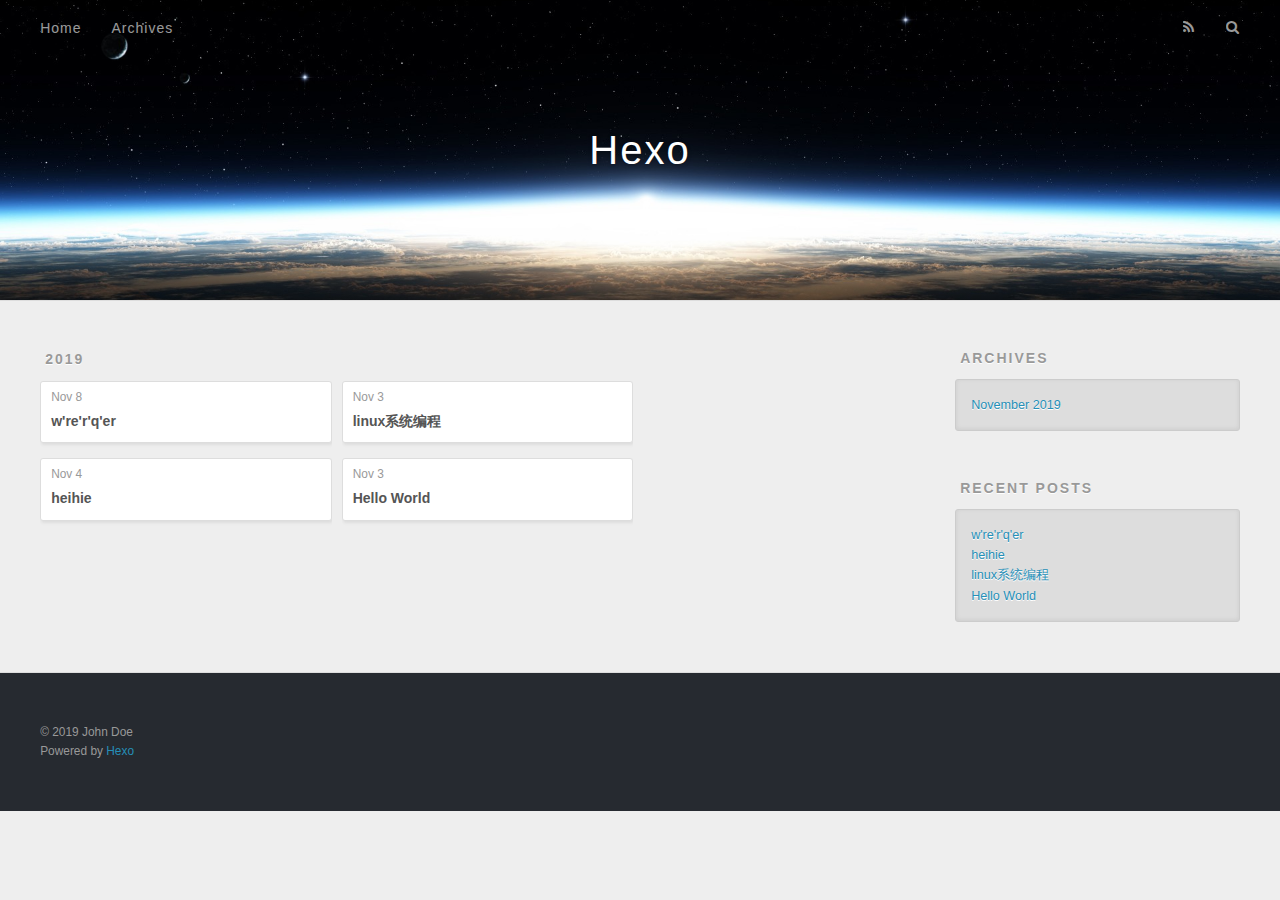
<file: archives/index.html>
<!DOCTYPE html>
<html>
<head>
  <meta charset="utf-8">
  

  
  <title>Archives | Hexo</title>
  <meta name="viewport" content="width=device-width, initial-scale=1, maximum-scale=1">
  <meta property="og:type" content="website">
<meta property="og:title" content="Hexo">
<meta property="og:url" content="http:&#x2F;&#x2F;yoursite.com&#x2F;archives&#x2F;index.html">
<meta property="og:site_name" content="Hexo">
<meta property="og:locale" content="zh-Hans">
<meta name="twitter:card" content="summary">
  
    <link rel="alternate" href="/atom.xml" title="Hexo" type="application/atom+xml">
  
  
    <link rel="icon" href="/favicon.png">
  
  
    <link href="//fonts.googleapis.com/css?family=Source+Code+Pro" rel="stylesheet" type="text/css">
  
  <link rel="stylesheet" href="/css/style.css">
</head>

<body>
  <div id="container">
    <div id="wrap">
      <header id="header">
  <div id="banner"></div>
  <div id="header-outer" class="outer">
    <div id="header-title" class="inner">
      <h1 id="logo-wrap">
        <a href="/" id="logo">Hexo</a>
      </h1>
      
    </div>
    <div id="header-inner" class="inner">
      <nav id="main-nav">
        <a id="main-nav-toggle" class="nav-icon"></a>
        
          <a class="main-nav-link" href="/">Home</a>
        
          <a class="main-nav-link" href="/archives">Archives</a>
        
      </nav>
      <nav id="sub-nav">
        
          <a id="nav-rss-link" class="nav-icon" href="/atom.xml" title="RSS Feed"></a>
        
        <a id="nav-search-btn" class="nav-icon" title="Search"></a>
      </nav>
      <div id="search-form-wrap">
        <form action="//google.com/search" method="get" accept-charset="UTF-8" class="search-form"><input type="search" name="q" class="search-form-input" placeholder="Search"><button type="submit" class="search-form-submit">&#xF002;</button><input type="hidden" name="sitesearch" value="http://yoursite.com"></form>
      </div>
    </div>
  </div>
</header>
      <div class="outer">
        <section id="main">
  
  
    
    
      
      
      <section class="archives-wrap">
        <div class="archive-year-wrap">
          <a href="/archives/2019" class="archive-year">2019</a>
        </div>
        <div class="archives">
    
    <article class="archive-article archive-type-post">
  <div class="archive-article-inner">
    <header class="archive-article-header">
      <a href="/2019/11/08/w're'r'q'er/" class="archive-article-date">
  <time datetime="2019-11-08T01:26:42.956Z" itemprop="datePublished">Nov 8</time>
</a>
      
  
    <h1 itemprop="name">
      <a class="archive-article-title" href="/2019/11/08/w're'r'q'er/">w&#39;re&#39;r&#39;q&#39;er</a>
    </h1>
  

    </header>
  </div>
</article>
  
    
    
    <article class="archive-article archive-type-post">
  <div class="archive-article-inner">
    <header class="archive-article-header">
      <a href="/2019/11/04/heihie/" class="archive-article-date">
  <time datetime="2019-11-04T13:49:19.000Z" itemprop="datePublished">Nov 4</time>
</a>
      
  
    <h1 itemprop="name">
      <a class="archive-article-title" href="/2019/11/04/heihie/">heihie</a>
    </h1>
  

    </header>
  </div>
</article>
  
    
    
    <article class="archive-article archive-type-post">
  <div class="archive-article-inner">
    <header class="archive-article-header">
      <a href="/2019/11/03/linux%E7%B3%BB%E7%BB%9F%E7%BC%96%E7%A8%8B/" class="archive-article-date">
  <time datetime="2019-11-03T13:07:12.298Z" itemprop="datePublished">Nov 3</time>
</a>
      
  
    <h1 itemprop="name">
      <a class="archive-article-title" href="/2019/11/03/linux%E7%B3%BB%E7%BB%9F%E7%BC%96%E7%A8%8B/">linux系统编程</a>
    </h1>
  

    </header>
  </div>
</article>
  
    
    
    <article class="archive-article archive-type-post">
  <div class="archive-article-inner">
    <header class="archive-article-header">
      <a href="/2019/11/03/hello-world/" class="archive-article-date">
  <time datetime="2019-11-03T04:30:02.456Z" itemprop="datePublished">Nov 3</time>
</a>
      
  
    <h1 itemprop="name">
      <a class="archive-article-title" href="/2019/11/03/hello-world/">Hello World</a>
    </h1>
  

    </header>
  </div>
</article>
  
  
    </div></section>
  


</section>
        
          <aside id="sidebar">
  
    

  
    

  
    
  
    
  <div class="widget-wrap">
    <h3 class="widget-title">Archives</h3>
    <div class="widget">
      <ul class="archive-list"><li class="archive-list-item"><a class="archive-list-link" href="/archives/2019/11/">November 2019</a></li></ul>
    </div>
  </div>


  
    
  <div class="widget-wrap">
    <h3 class="widget-title">Recent Posts</h3>
    <div class="widget">
      <ul>
        
          <li>
            <a href="/2019/11/08/w're'r'q'er/">w&#39;re&#39;r&#39;q&#39;er</a>
          </li>
        
          <li>
            <a href="/2019/11/04/heihie/">heihie</a>
          </li>
        
          <li>
            <a href="/2019/11/03/linux%E7%B3%BB%E7%BB%9F%E7%BC%96%E7%A8%8B/">linux系统编程</a>
          </li>
        
          <li>
            <a href="/2019/11/03/hello-world/">Hello World</a>
          </li>
        
      </ul>
    </div>
  </div>

  
</aside>
        
      </div>
      <footer id="footer">
  
  <div class="outer">
    <div id="footer-info" class="inner">
      &copy; 2019 John Doe<br>
      Powered by <a href="http://hexo.io/" target="_blank">Hexo</a>
    </div>
  </div>
</footer>
    </div>
    <nav id="mobile-nav">
  
    <a href="/" class="mobile-nav-link">Home</a>
  
    <a href="/archives" class="mobile-nav-link">Archives</a>
  
</nav>
    

<script src="//ajax.googleapis.com/ajax/libs/jquery/2.0.3/jquery.min.js"></script>


  <link rel="stylesheet" href="/fancybox/jquery.fancybox.css">
  <script src="/fancybox/jquery.fancybox.pack.js"></script>


<script src="/js/script.js"></script>



  </div>
</body>
</html>
</file>
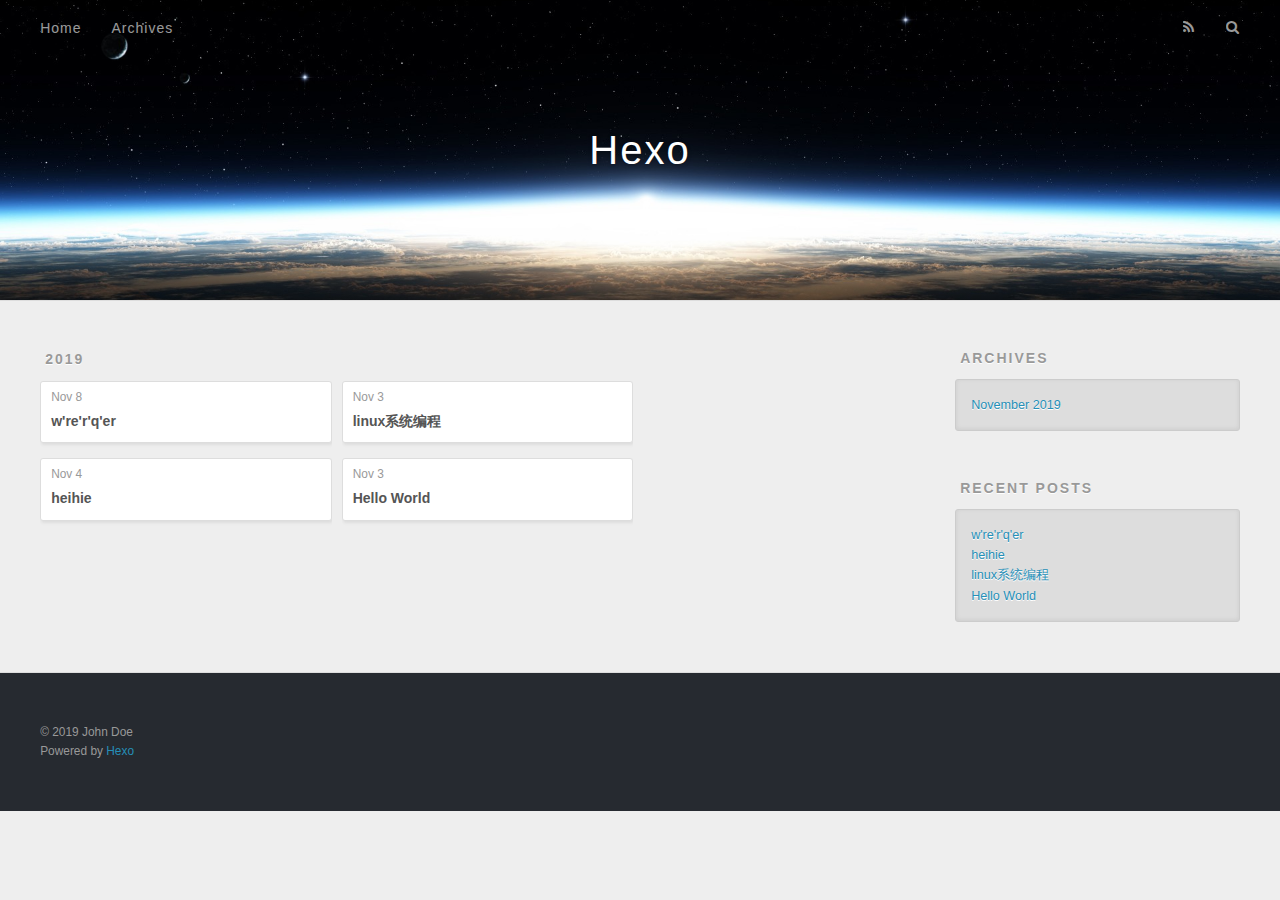
<file: archives/2019/index.html>
<!DOCTYPE html>
<html>
<head>
  <meta charset="utf-8">
  

  
  <title>Archives: 2019 | Hexo</title>
  <meta name="viewport" content="width=device-width, initial-scale=1, maximum-scale=1">
  <meta property="og:type" content="website">
<meta property="og:title" content="Hexo">
<meta property="og:url" content="http:&#x2F;&#x2F;yoursite.com&#x2F;archives&#x2F;2019&#x2F;index.html">
<meta property="og:site_name" content="Hexo">
<meta property="og:locale" content="zh-Hans">
<meta name="twitter:card" content="summary">
  
    <link rel="alternate" href="/atom.xml" title="Hexo" type="application/atom+xml">
  
  
    <link rel="icon" href="/favicon.png">
  
  
    <link href="//fonts.googleapis.com/css?family=Source+Code+Pro" rel="stylesheet" type="text/css">
  
  <link rel="stylesheet" href="/css/style.css">
</head>

<body>
  <div id="container">
    <div id="wrap">
      <header id="header">
  <div id="banner"></div>
  <div id="header-outer" class="outer">
    <div id="header-title" class="inner">
      <h1 id="logo-wrap">
        <a href="/" id="logo">Hexo</a>
      </h1>
      
    </div>
    <div id="header-inner" class="inner">
      <nav id="main-nav">
        <a id="main-nav-toggle" class="nav-icon"></a>
        
          <a class="main-nav-link" href="/">Home</a>
        
          <a class="main-nav-link" href="/archives">Archives</a>
        
      </nav>
      <nav id="sub-nav">
        
          <a id="nav-rss-link" class="nav-icon" href="/atom.xml" title="RSS Feed"></a>
        
        <a id="nav-search-btn" class="nav-icon" title="Search"></a>
      </nav>
      <div id="search-form-wrap">
        <form action="//google.com/search" method="get" accept-charset="UTF-8" class="search-form"><input type="search" name="q" class="search-form-input" placeholder="Search"><button type="submit" class="search-form-submit">&#xF002;</button><input type="hidden" name="sitesearch" value="http://yoursite.com"></form>
      </div>
    </div>
  </div>
</header>
      <div class="outer">
        <section id="main">
  
  
    
    
      
      
      <section class="archives-wrap">
        <div class="archive-year-wrap">
          <a href="/archives/2019" class="archive-year">2019</a>
        </div>
        <div class="archives">
    
    <article class="archive-article archive-type-post">
  <div class="archive-article-inner">
    <header class="archive-article-header">
      <a href="/2019/11/08/w're'r'q'er/" class="archive-article-date">
  <time datetime="2019-11-08T01:26:42.956Z" itemprop="datePublished">Nov 8</time>
</a>
      
  
    <h1 itemprop="name">
      <a class="archive-article-title" href="/2019/11/08/w're'r'q'er/">w&#39;re&#39;r&#39;q&#39;er</a>
    </h1>
  

    </header>
  </div>
</article>
  
    
    
    <article class="archive-article archive-type-post">
  <div class="archive-article-inner">
    <header class="archive-article-header">
      <a href="/2019/11/04/heihie/" class="archive-article-date">
  <time datetime="2019-11-04T13:49:19.000Z" itemprop="datePublished">Nov 4</time>
</a>
      
  
    <h1 itemprop="name">
      <a class="archive-article-title" href="/2019/11/04/heihie/">heihie</a>
    </h1>
  

    </header>
  </div>
</article>
  
    
    
    <article class="archive-article archive-type-post">
  <div class="archive-article-inner">
    <header class="archive-article-header">
      <a href="/2019/11/03/linux%E7%B3%BB%E7%BB%9F%E7%BC%96%E7%A8%8B/" class="archive-article-date">
  <time datetime="2019-11-03T13:07:12.298Z" itemprop="datePublished">Nov 3</time>
</a>
      
  
    <h1 itemprop="name">
      <a class="archive-article-title" href="/2019/11/03/linux%E7%B3%BB%E7%BB%9F%E7%BC%96%E7%A8%8B/">linux系统编程</a>
    </h1>
  

    </header>
  </div>
</article>
  
    
    
    <article class="archive-article archive-type-post">
  <div class="archive-article-inner">
    <header class="archive-article-header">
      <a href="/2019/11/03/hello-world/" class="archive-article-date">
  <time datetime="2019-11-03T04:30:02.456Z" itemprop="datePublished">Nov 3</time>
</a>
      
  
    <h1 itemprop="name">
      <a class="archive-article-title" href="/2019/11/03/hello-world/">Hello World</a>
    </h1>
  

    </header>
  </div>
</article>
  
  
    </div></section>
  


</section>
        
          <aside id="sidebar">
  
    

  
    

  
    
  
    
  <div class="widget-wrap">
    <h3 class="widget-title">Archives</h3>
    <div class="widget">
      <ul class="archive-list"><li class="archive-list-item"><a class="archive-list-link" href="/archives/2019/11/">November 2019</a></li></ul>
    </div>
  </div>


  
    
  <div class="widget-wrap">
    <h3 class="widget-title">Recent Posts</h3>
    <div class="widget">
      <ul>
        
          <li>
            <a href="/2019/11/08/w're'r'q'er/">w&#39;re&#39;r&#39;q&#39;er</a>
          </li>
        
          <li>
            <a href="/2019/11/04/heihie/">heihie</a>
          </li>
        
          <li>
            <a href="/2019/11/03/linux%E7%B3%BB%E7%BB%9F%E7%BC%96%E7%A8%8B/">linux系统编程</a>
          </li>
        
          <li>
            <a href="/2019/11/03/hello-world/">Hello World</a>
          </li>
        
      </ul>
    </div>
  </div>

  
</aside>
        
      </div>
      <footer id="footer">
  
  <div class="outer">
    <div id="footer-info" class="inner">
      &copy; 2019 John Doe<br>
      Powered by <a href="http://hexo.io/" target="_blank">Hexo</a>
    </div>
  </div>
</footer>
    </div>
    <nav id="mobile-nav">
  
    <a href="/" class="mobile-nav-link">Home</a>
  
    <a href="/archives" class="mobile-nav-link">Archives</a>
  
</nav>
    

<script src="//ajax.googleapis.com/ajax/libs/jquery/2.0.3/jquery.min.js"></script>


  <link rel="stylesheet" href="/fancybox/jquery.fancybox.css">
  <script src="/fancybox/jquery.fancybox.pack.js"></script>


<script src="/js/script.js"></script>



  </div>
</body>
</html>
</file>
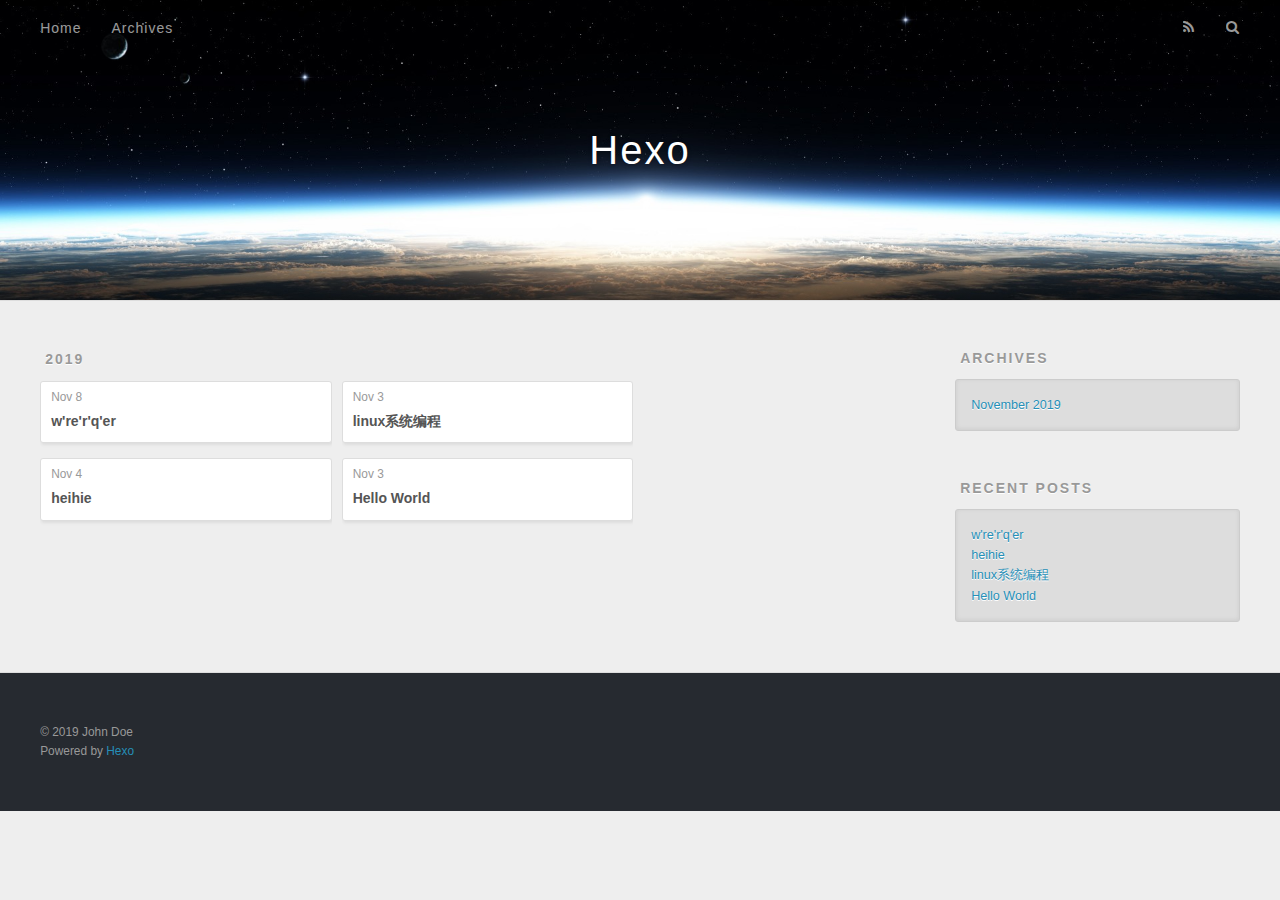
<file: archives/2019/11/index.html>
<!DOCTYPE html>
<html>
<head>
  <meta charset="utf-8">
  

  
  <title>Archives: 2019/11 | Hexo</title>
  <meta name="viewport" content="width=device-width, initial-scale=1, maximum-scale=1">
  <meta property="og:type" content="website">
<meta property="og:title" content="Hexo">
<meta property="og:url" content="http:&#x2F;&#x2F;yoursite.com&#x2F;archives&#x2F;2019&#x2F;11&#x2F;index.html">
<meta property="og:site_name" content="Hexo">
<meta property="og:locale" content="zh-Hans">
<meta name="twitter:card" content="summary">
  
    <link rel="alternate" href="/atom.xml" title="Hexo" type="application/atom+xml">
  
  
    <link rel="icon" href="/favicon.png">
  
  
    <link href="//fonts.googleapis.com/css?family=Source+Code+Pro" rel="stylesheet" type="text/css">
  
  <link rel="stylesheet" href="/css/style.css">
</head>

<body>
  <div id="container">
    <div id="wrap">
      <header id="header">
  <div id="banner"></div>
  <div id="header-outer" class="outer">
    <div id="header-title" class="inner">
      <h1 id="logo-wrap">
        <a href="/" id="logo">Hexo</a>
      </h1>
      
    </div>
    <div id="header-inner" class="inner">
      <nav id="main-nav">
        <a id="main-nav-toggle" class="nav-icon"></a>
        
          <a class="main-nav-link" href="/">Home</a>
        
          <a class="main-nav-link" href="/archives">Archives</a>
        
      </nav>
      <nav id="sub-nav">
        
          <a id="nav-rss-link" class="nav-icon" href="/atom.xml" title="RSS Feed"></a>
        
        <a id="nav-search-btn" class="nav-icon" title="Search"></a>
      </nav>
      <div id="search-form-wrap">
        <form action="//google.com/search" method="get" accept-charset="UTF-8" class="search-form"><input type="search" name="q" class="search-form-input" placeholder="Search"><button type="submit" class="search-form-submit">&#xF002;</button><input type="hidden" name="sitesearch" value="http://yoursite.com"></form>
      </div>
    </div>
  </div>
</header>
      <div class="outer">
        <section id="main">
  
  
    
    
      
      
      <section class="archives-wrap">
        <div class="archive-year-wrap">
          <a href="/archives/2019" class="archive-year">2019</a>
        </div>
        <div class="archives">
    
    <article class="archive-article archive-type-post">
  <div class="archive-article-inner">
    <header class="archive-article-header">
      <a href="/2019/11/08/w're'r'q'er/" class="archive-article-date">
  <time datetime="2019-11-08T01:26:42.956Z" itemprop="datePublished">Nov 8</time>
</a>
      
  
    <h1 itemprop="name">
      <a class="archive-article-title" href="/2019/11/08/w're'r'q'er/">w&#39;re&#39;r&#39;q&#39;er</a>
    </h1>
  

    </header>
  </div>
</article>
  
    
    
    <article class="archive-article archive-type-post">
  <div class="archive-article-inner">
    <header class="archive-article-header">
      <a href="/2019/11/04/heihie/" class="archive-article-date">
  <time datetime="2019-11-04T13:49:19.000Z" itemprop="datePublished">Nov 4</time>
</a>
      
  
    <h1 itemprop="name">
      <a class="archive-article-title" href="/2019/11/04/heihie/">heihie</a>
    </h1>
  

    </header>
  </div>
</article>
  
    
    
    <article class="archive-article archive-type-post">
  <div class="archive-article-inner">
    <header class="archive-article-header">
      <a href="/2019/11/03/linux%E7%B3%BB%E7%BB%9F%E7%BC%96%E7%A8%8B/" class="archive-article-date">
  <time datetime="2019-11-03T13:07:12.298Z" itemprop="datePublished">Nov 3</time>
</a>
      
  
    <h1 itemprop="name">
      <a class="archive-article-title" href="/2019/11/03/linux%E7%B3%BB%E7%BB%9F%E7%BC%96%E7%A8%8B/">linux系统编程</a>
    </h1>
  

    </header>
  </div>
</article>
  
    
    
    <article class="archive-article archive-type-post">
  <div class="archive-article-inner">
    <header class="archive-article-header">
      <a href="/2019/11/03/hello-world/" class="archive-article-date">
  <time datetime="2019-11-03T04:30:02.456Z" itemprop="datePublished">Nov 3</time>
</a>
      
  
    <h1 itemprop="name">
      <a class="archive-article-title" href="/2019/11/03/hello-world/">Hello World</a>
    </h1>
  

    </header>
  </div>
</article>
  
  
    </div></section>
  


</section>
        
          <aside id="sidebar">
  
    

  
    

  
    
  
    
  <div class="widget-wrap">
    <h3 class="widget-title">Archives</h3>
    <div class="widget">
      <ul class="archive-list"><li class="archive-list-item"><a class="archive-list-link" href="/archives/2019/11/">November 2019</a></li></ul>
    </div>
  </div>


  
    
  <div class="widget-wrap">
    <h3 class="widget-title">Recent Posts</h3>
    <div class="widget">
      <ul>
        
          <li>
            <a href="/2019/11/08/w're'r'q'er/">w&#39;re&#39;r&#39;q&#39;er</a>
          </li>
        
          <li>
            <a href="/2019/11/04/heihie/">heihie</a>
          </li>
        
          <li>
            <a href="/2019/11/03/linux%E7%B3%BB%E7%BB%9F%E7%BC%96%E7%A8%8B/">linux系统编程</a>
          </li>
        
          <li>
            <a href="/2019/11/03/hello-world/">Hello World</a>
          </li>
        
      </ul>
    </div>
  </div>

  
</aside>
        
      </div>
      <footer id="footer">
  
  <div class="outer">
    <div id="footer-info" class="inner">
      &copy; 2019 John Doe<br>
      Powered by <a href="http://hexo.io/" target="_blank">Hexo</a>
    </div>
  </div>
</footer>
    </div>
    <nav id="mobile-nav">
  
    <a href="/" class="mobile-nav-link">Home</a>
  
    <a href="/archives" class="mobile-nav-link">Archives</a>
  
</nav>
    

<script src="//ajax.googleapis.com/ajax/libs/jquery/2.0.3/jquery.min.js"></script>


  <link rel="stylesheet" href="/fancybox/jquery.fancybox.css">
  <script src="/fancybox/jquery.fancybox.pack.js"></script>


<script src="/js/script.js"></script>



  </div>
</body>
</html>
</file>
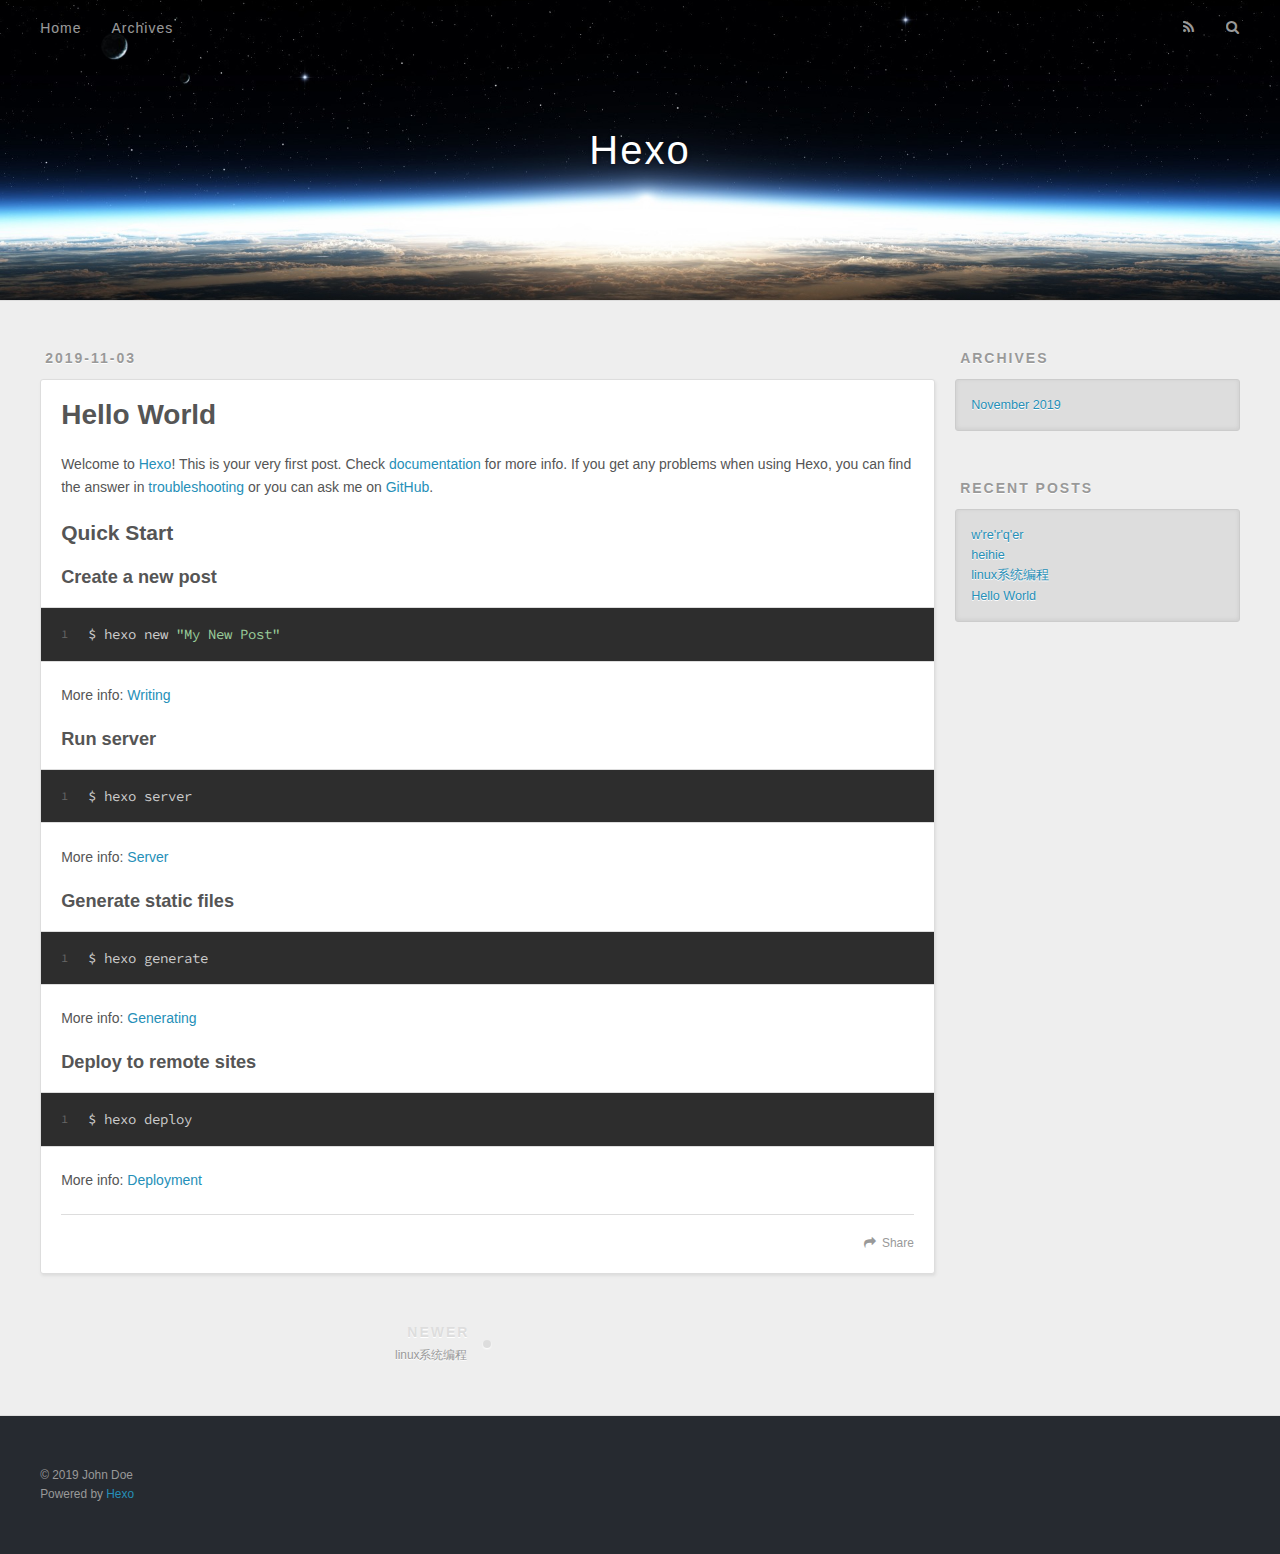
<file: 2019/11/03/hello-world/index.html>
<!DOCTYPE html>
<html>
<head>
  <meta charset="utf-8">
  

  
  <title>Hello World | Hexo</title>
  <meta name="viewport" content="width=device-width, initial-scale=1, maximum-scale=1">
  <meta name="description" content="Welcome to Hexo! This is your very first post. Check documentation for more info. If you get any problems when using Hexo, you can find the answer in troubleshooting or you can ask me on GitHub. Quick">
<meta property="og:type" content="article">
<meta property="og:title" content="Hello World">
<meta property="og:url" content="http:&#x2F;&#x2F;yoursite.com&#x2F;2019&#x2F;11&#x2F;03&#x2F;hello-world&#x2F;index.html">
<meta property="og:site_name" content="Hexo">
<meta property="og:description" content="Welcome to Hexo! This is your very first post. Check documentation for more info. If you get any problems when using Hexo, you can find the answer in troubleshooting or you can ask me on GitHub. Quick">
<meta property="og:locale" content="zh-Hans">
<meta property="og:updated_time" content="2019-11-03T04:30:02.456Z">
<meta name="twitter:card" content="summary">
  
    <link rel="alternate" href="/atom.xml" title="Hexo" type="application/atom+xml">
  
  
    <link rel="icon" href="/favicon.png">
  
  
    <link href="//fonts.googleapis.com/css?family=Source+Code+Pro" rel="stylesheet" type="text/css">
  
  <link rel="stylesheet" href="/css/style.css">
</head>

<body>
  <div id="container">
    <div id="wrap">
      <header id="header">
  <div id="banner"></div>
  <div id="header-outer" class="outer">
    <div id="header-title" class="inner">
      <h1 id="logo-wrap">
        <a href="/" id="logo">Hexo</a>
      </h1>
      
    </div>
    <div id="header-inner" class="inner">
      <nav id="main-nav">
        <a id="main-nav-toggle" class="nav-icon"></a>
        
          <a class="main-nav-link" href="/">Home</a>
        
          <a class="main-nav-link" href="/archives">Archives</a>
        
      </nav>
      <nav id="sub-nav">
        
          <a id="nav-rss-link" class="nav-icon" href="/atom.xml" title="RSS Feed"></a>
        
        <a id="nav-search-btn" class="nav-icon" title="Search"></a>
      </nav>
      <div id="search-form-wrap">
        <form action="//google.com/search" method="get" accept-charset="UTF-8" class="search-form"><input type="search" name="q" class="search-form-input" placeholder="Search"><button type="submit" class="search-form-submit">&#xF002;</button><input type="hidden" name="sitesearch" value="http://yoursite.com"></form>
      </div>
    </div>
  </div>
</header>
      <div class="outer">
        <section id="main"><article id="post-hello-world" class="article article-type-post" itemscope itemprop="blogPost">
  <div class="article-meta">
    <a href="/2019/11/03/hello-world/" class="article-date">
  <time datetime="2019-11-03T04:30:02.456Z" itemprop="datePublished">2019-11-03</time>
</a>
    
  </div>
  <div class="article-inner">
    
    
      <header class="article-header">
        
  
    <h1 class="article-title" itemprop="name">
      Hello World
    </h1>
  

      </header>
    
    <div class="article-entry" itemprop="articleBody">
      
        <p>Welcome to <a href="https://hexo.io/" target="_blank" rel="noopener">Hexo</a>! This is your very first post. Check <a href="https://hexo.io/docs/" target="_blank" rel="noopener">documentation</a> for more info. If you get any problems when using Hexo, you can find the answer in <a href="https://hexo.io/docs/troubleshooting.html" target="_blank" rel="noopener">troubleshooting</a> or you can ask me on <a href="https://github.com/hexojs/hexo/issues" target="_blank" rel="noopener">GitHub</a>.</p>
<h2 id="Quick-Start"><a href="#Quick-Start" class="headerlink" title="Quick Start"></a>Quick Start</h2><h3 id="Create-a-new-post"><a href="#Create-a-new-post" class="headerlink" title="Create a new post"></a>Create a new post</h3><figure class="highlight bash"><table><tr><td class="gutter"><pre><span class="line">1</span><br></pre></td><td class="code"><pre><span class="line">$ hexo new <span class="string">"My New Post"</span></span><br></pre></td></tr></table></figure>

<p>More info: <a href="https://hexo.io/docs/writing.html" target="_blank" rel="noopener">Writing</a></p>
<h3 id="Run-server"><a href="#Run-server" class="headerlink" title="Run server"></a>Run server</h3><figure class="highlight bash"><table><tr><td class="gutter"><pre><span class="line">1</span><br></pre></td><td class="code"><pre><span class="line">$ hexo server</span><br></pre></td></tr></table></figure>

<p>More info: <a href="https://hexo.io/docs/server.html" target="_blank" rel="noopener">Server</a></p>
<h3 id="Generate-static-files"><a href="#Generate-static-files" class="headerlink" title="Generate static files"></a>Generate static files</h3><figure class="highlight bash"><table><tr><td class="gutter"><pre><span class="line">1</span><br></pre></td><td class="code"><pre><span class="line">$ hexo generate</span><br></pre></td></tr></table></figure>

<p>More info: <a href="https://hexo.io/docs/generating.html" target="_blank" rel="noopener">Generating</a></p>
<h3 id="Deploy-to-remote-sites"><a href="#Deploy-to-remote-sites" class="headerlink" title="Deploy to remote sites"></a>Deploy to remote sites</h3><figure class="highlight bash"><table><tr><td class="gutter"><pre><span class="line">1</span><br></pre></td><td class="code"><pre><span class="line">$ hexo deploy</span><br></pre></td></tr></table></figure>

<p>More info: <a href="https://hexo.io/docs/one-command-deployment.html" target="_blank" rel="noopener">Deployment</a></p>

      
    </div>
    <footer class="article-footer">
      <a data-url="http://yoursite.com/2019/11/03/hello-world/" data-id="ck2pgsniz000138uebc8rhkyj" class="article-share-link">Share</a>
      
      
    </footer>
  </div>
  
    
<nav id="article-nav">
  
    <a href="/2019/11/03/linux%E7%B3%BB%E7%BB%9F%E7%BC%96%E7%A8%8B/" id="article-nav-newer" class="article-nav-link-wrap">
      <strong class="article-nav-caption">Newer</strong>
      <div class="article-nav-title">
        
          linux系统编程
        
      </div>
    </a>
  
  
</nav>

  
</article>

</section>
        
          <aside id="sidebar">
  
    

  
    

  
    
  
    
  <div class="widget-wrap">
    <h3 class="widget-title">Archives</h3>
    <div class="widget">
      <ul class="archive-list"><li class="archive-list-item"><a class="archive-list-link" href="/archives/2019/11/">November 2019</a></li></ul>
    </div>
  </div>


  
    
  <div class="widget-wrap">
    <h3 class="widget-title">Recent Posts</h3>
    <div class="widget">
      <ul>
        
          <li>
            <a href="/2019/11/08/w're'r'q'er/">w&#39;re&#39;r&#39;q&#39;er</a>
          </li>
        
          <li>
            <a href="/2019/11/04/heihie/">heihie</a>
          </li>
        
          <li>
            <a href="/2019/11/03/linux%E7%B3%BB%E7%BB%9F%E7%BC%96%E7%A8%8B/">linux系统编程</a>
          </li>
        
          <li>
            <a href="/2019/11/03/hello-world/">Hello World</a>
          </li>
        
      </ul>
    </div>
  </div>

  
</aside>
        
      </div>
      <footer id="footer">
  
  <div class="outer">
    <div id="footer-info" class="inner">
      &copy; 2019 John Doe<br>
      Powered by <a href="http://hexo.io/" target="_blank">Hexo</a>
    </div>
  </div>
</footer>
    </div>
    <nav id="mobile-nav">
  
    <a href="/" class="mobile-nav-link">Home</a>
  
    <a href="/archives" class="mobile-nav-link">Archives</a>
  
</nav>
    

<script src="//ajax.googleapis.com/ajax/libs/jquery/2.0.3/jquery.min.js"></script>


  <link rel="stylesheet" href="/fancybox/jquery.fancybox.css">
  <script src="/fancybox/jquery.fancybox.pack.js"></script>


<script src="/js/script.js"></script>



  </div>
</body>
</html>
</file>
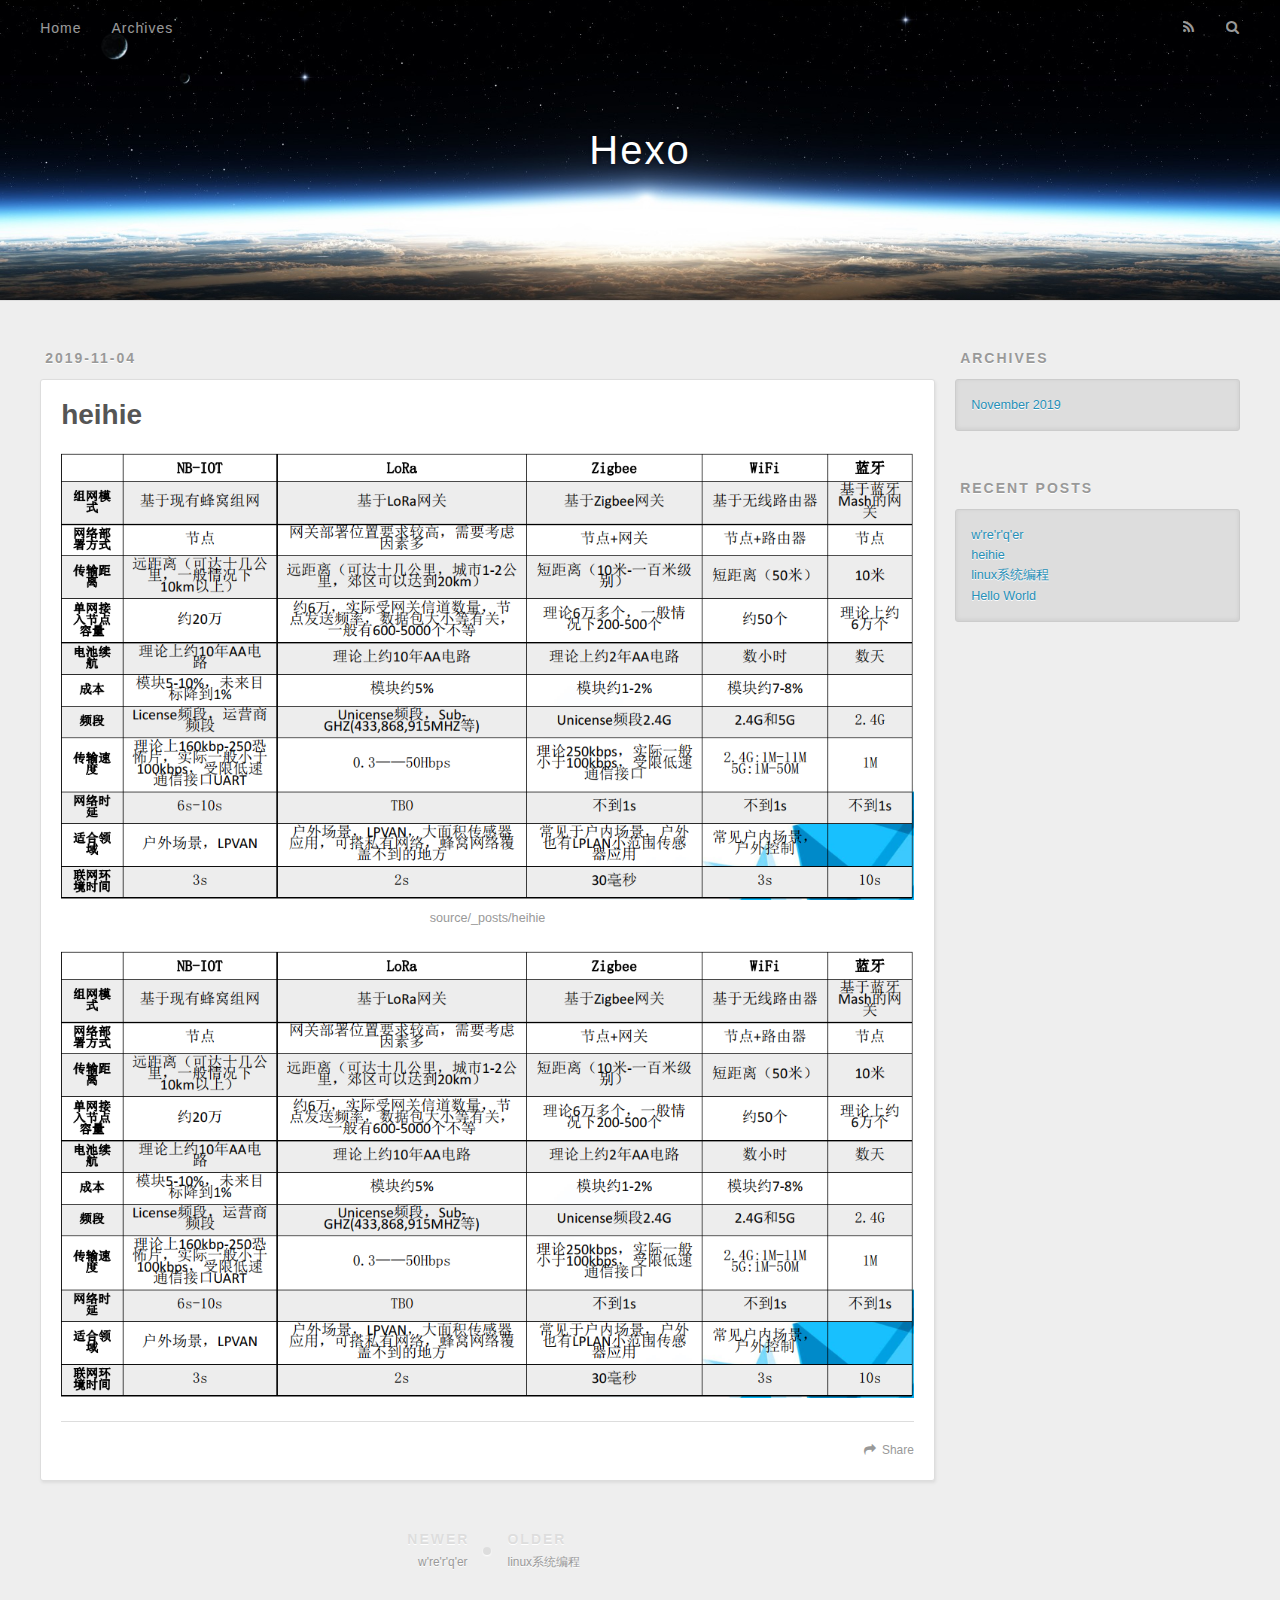
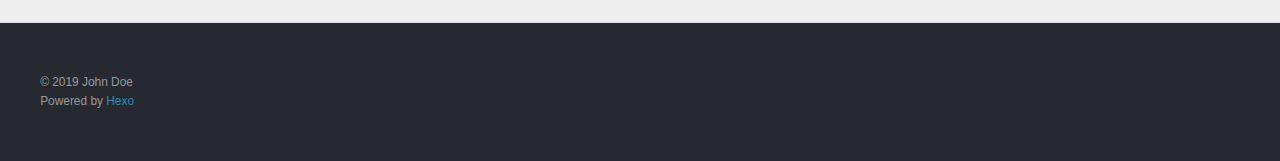
<file: 2019/11/04/heihie/index.html>
<!DOCTYPE html>
<html>
<head>
  <meta charset="utf-8">
  

  
  <title>heihie | Hexo</title>
  <meta name="viewport" content="width=device-width, initial-scale=1, maximum-scale=1">
  <meta property="og:type" content="article">
<meta property="og:title" content="heihie">
<meta property="og:url" content="http:&#x2F;&#x2F;yoursite.com&#x2F;2019&#x2F;11&#x2F;04&#x2F;heihie&#x2F;index.html">
<meta property="og:site_name" content="Hexo">
<meta property="og:locale" content="zh-Hans">
<meta property="og:image" content="http:&#x2F;&#x2F;yoursite.com&#x2F;2019&#x2F;11&#x2F;04&#x2F;heihie&#x2F;1.png">
<meta property="og:image" content="http:&#x2F;&#x2F;yoursite.com&#x2F;2019&#x2F;11&#x2F;04&#x2F;heihie&#x2F;1.png">
<meta property="og:updated_time" content="2019-11-05T11:56:06.094Z">
<meta name="twitter:card" content="summary">
<meta name="twitter:image" content="http:&#x2F;&#x2F;yoursite.com&#x2F;2019&#x2F;11&#x2F;04&#x2F;heihie&#x2F;1.png">
  
    <link rel="alternate" href="/atom.xml" title="Hexo" type="application/atom+xml">
  
  
    <link rel="icon" href="/favicon.png">
  
  
    <link href="//fonts.googleapis.com/css?family=Source+Code+Pro" rel="stylesheet" type="text/css">
  
  <link rel="stylesheet" href="/css/style.css">
</head>

<body>
  <div id="container">
    <div id="wrap">
      <header id="header">
  <div id="banner"></div>
  <div id="header-outer" class="outer">
    <div id="header-title" class="inner">
      <h1 id="logo-wrap">
        <a href="/" id="logo">Hexo</a>
      </h1>
      
    </div>
    <div id="header-inner" class="inner">
      <nav id="main-nav">
        <a id="main-nav-toggle" class="nav-icon"></a>
        
          <a class="main-nav-link" href="/">Home</a>
        
          <a class="main-nav-link" href="/archives">Archives</a>
        
      </nav>
      <nav id="sub-nav">
        
          <a id="nav-rss-link" class="nav-icon" href="/atom.xml" title="RSS Feed"></a>
        
        <a id="nav-search-btn" class="nav-icon" title="Search"></a>
      </nav>
      <div id="search-form-wrap">
        <form action="//google.com/search" method="get" accept-charset="UTF-8" class="search-form"><input type="search" name="q" class="search-form-input" placeholder="Search"><button type="submit" class="search-form-submit">&#xF002;</button><input type="hidden" name="sitesearch" value="http://yoursite.com"></form>
      </div>
    </div>
  </div>
</header>
      <div class="outer">
        <section id="main"><article id="post-heihie" class="article article-type-post" itemscope itemprop="blogPost">
  <div class="article-meta">
    <a href="/2019/11/04/heihie/" class="article-date">
  <time datetime="2019-11-04T13:49:19.000Z" itemprop="datePublished">2019-11-04</time>
</a>
    
  </div>
  <div class="article-inner">
    
    
      <header class="article-header">
        
  
    <h1 class="article-title" itemprop="name">
      heihie
    </h1>
  

      </header>
    
    <div class="article-entry" itemprop="articleBody">
      
        <p><img src="/2019/11/04/heihie/1.png" alt="source/_posts/heihie"></p>
<p><strong><img src="/2019/11/04/heihie/1.png" class title="This is an test image"></strong></p>

      
    </div>
    <footer class="article-footer">
      <a data-url="http://yoursite.com/2019/11/04/heihie/" data-id="ck2pgsnis000038uedmfk8yuc" class="article-share-link">Share</a>
      
      
    </footer>
  </div>
  
    
<nav id="article-nav">
  
    <a href="/2019/11/08/w're'r'q'er/" id="article-nav-newer" class="article-nav-link-wrap">
      <strong class="article-nav-caption">Newer</strong>
      <div class="article-nav-title">
        
          w&#39;re&#39;r&#39;q&#39;er
        
      </div>
    </a>
  
  
    <a href="/2019/11/03/linux%E7%B3%BB%E7%BB%9F%E7%BC%96%E7%A8%8B/" id="article-nav-older" class="article-nav-link-wrap">
      <strong class="article-nav-caption">Older</strong>
      <div class="article-nav-title">linux系统编程</div>
    </a>
  
</nav>

  
</article>

</section>
        
          <aside id="sidebar">
  
    

  
    

  
    
  
    
  <div class="widget-wrap">
    <h3 class="widget-title">Archives</h3>
    <div class="widget">
      <ul class="archive-list"><li class="archive-list-item"><a class="archive-list-link" href="/archives/2019/11/">November 2019</a></li></ul>
    </div>
  </div>


  
    
  <div class="widget-wrap">
    <h3 class="widget-title">Recent Posts</h3>
    <div class="widget">
      <ul>
        
          <li>
            <a href="/2019/11/08/w're'r'q'er/">w&#39;re&#39;r&#39;q&#39;er</a>
          </li>
        
          <li>
            <a href="/2019/11/04/heihie/">heihie</a>
          </li>
        
          <li>
            <a href="/2019/11/03/linux%E7%B3%BB%E7%BB%9F%E7%BC%96%E7%A8%8B/">linux系统编程</a>
          </li>
        
          <li>
            <a href="/2019/11/03/hello-world/">Hello World</a>
          </li>
        
      </ul>
    </div>
  </div>

  
</aside>
        
      </div>
      <footer id="footer">
  
  <div class="outer">
    <div id="footer-info" class="inner">
      &copy; 2019 John Doe<br>
      Powered by <a href="http://hexo.io/" target="_blank">Hexo</a>
    </div>
  </div>
</footer>
    </div>
    <nav id="mobile-nav">
  
    <a href="/" class="mobile-nav-link">Home</a>
  
    <a href="/archives" class="mobile-nav-link">Archives</a>
  
</nav>
    

<script src="//ajax.googleapis.com/ajax/libs/jquery/2.0.3/jquery.min.js"></script>


  <link rel="stylesheet" href="/fancybox/jquery.fancybox.css">
  <script src="/fancybox/jquery.fancybox.pack.js"></script>


<script src="/js/script.js"></script>



  </div>
</body>
</html>
</file>
<file: css/style.css>
body {
  width: 100%;
}
body:before,
body:after {
  content: "";
  display: table;
}
body:after {
  clear: both;
}
html,
body,
div,
span,
applet,
object,
iframe,
h1,
h2,
h3,
h4,
h5,
h6,
p,
blockquote,
pre,
a,
abbr,
acronym,
address,
big,
cite,
code,
del,
dfn,
em,
img,
ins,
kbd,
q,
s,
samp,
small,
strike,
strong,
sub,
sup,
tt,
var,
dl,
dt,
dd,
ol,
ul,
li,
fieldset,
form,
label,
legend,
table,
caption,
tbody,
tfoot,
thead,
tr,
th,
td {
  margin: 0;
  padding: 0;
  border: 0;
  outline: 0;
  font-weight: inherit;
  font-style: inherit;
  font-family: inherit;
  font-size: 100%;
  vertical-align: baseline;
}
body {
  line-height: 1;
  color: #000;
  background: #fff;
}
ol,
ul {
  list-style: none;
}
table {
  border-collapse: separate;
  border-spacing: 0;
  vertical-align: middle;
}
caption,
th,
td {
  text-align: left;
  font-weight: normal;
  vertical-align: middle;
}
a img {
  border: none;
}
input,
button {
  margin: 0;
  padding: 0;
}
input::-moz-focus-inner,
button::-moz-focus-inner {
  border: 0;
  padding: 0;
}
@font-face {
  font-family: FontAwesome;
  font-style: normal;
  font-weight: normal;
  src: url("fonts/fontawesome-webfont.eot?v=#4.0.3");
  src: url("fonts/fontawesome-webfont.eot?#iefix&v=#4.0.3") format("embedded-opentype"), url("fonts/fontawesome-webfont.woff?v=#4.0.3") format("woff"), url("fonts/fontawesome-webfont.ttf?v=#4.0.3") format("truetype"), url("fonts/fontawesome-webfont.svg#fontawesomeregular?v=#4.0.3") format("svg");
}
html,
body,
#container {
  height: 100%;
}
body {
  background: #eee;
  font: 14px -apple-system, BlinkMacSystemFont, "Segoe UI", "Roboto", "Oxygen", "Ubuntu", "Cantarell", "Fira Sans", "Droid Sans", "Helvetica Neue", sans-serif;
  -webkit-text-size-adjust: 100%;
}
.outer {
  max-width: 1220px;
  margin: 0 auto;
  padding: 0 20px;
}
.outer:before,
.outer:after {
  content: "";
  display: table;
}
.outer:after {
  clear: both;
}
.inner {
  display: inline;
  float: left;
  width: 98.33333333333333%;
  margin: 0 0.833333333333333%;
}
.left,
.alignleft {
  float: left;
}
.right,
.alignright {
  float: right;
}
.clear {
  clear: both;
}
#container {
  position: relative;
}
.mobile-nav-on {
  overflow: hidden;
}
#wrap {
  height: 100%;
  width: 100%;
  position: absolute;
  top: 0;
  left: 0;
  -webkit-transition: 0.2s ease-out;
  -moz-transition: 0.2s ease-out;
  -ms-transition: 0.2s ease-out;
  transition: 0.2s ease-out;
  z-index: 1;
  background: #eee;
}
.mobile-nav-on #wrap {
  left: 280px;
}
@media screen and (min-width: 768px) {
  #main {
    display: inline;
    float: left;
    width: 73.33333333333333%;
    margin: 0 0.833333333333333%;
  }
}
.article-date,
.article-category-link,
.archive-year,
.widget-title {
  text-decoration: none;
  text-transform: uppercase;
  letter-spacing: 2px;
  color: #999;
  margin-bottom: 1em;
  margin-left: 5px;
  line-height: 1em;
  text-shadow: 0 1px #fff;
  font-weight: bold;
}
.article-inner,
.archive-article-inner {
  background: #fff;
  -webkit-box-shadow: 1px 2px 3px #ddd;
  box-shadow: 1px 2px 3px #ddd;
  border: 1px solid #ddd;
  border-radius: 3px;
}
.article-entry h1,
.widget h1 {
  font-size: 2em;
}
.article-entry h2,
.widget h2 {
  font-size: 1.5em;
}
.article-entry h3,
.widget h3 {
  font-size: 1.3em;
}
.article-entry h4,
.widget h4 {
  font-size: 1.2em;
}
.article-entry h5,
.widget h5 {
  font-size: 1em;
}
.article-entry h6,
.widget h6 {
  font-size: 1em;
  color: #999;
}
.article-entry hr,
.widget hr {
  border: 1px dashed #ddd;
}
.article-entry strong,
.widget strong {
  font-weight: bold;
}
.article-entry em,
.widget em,
.article-entry cite,
.widget cite {
  font-style: italic;
}
.article-entry sup,
.widget sup,
.article-entry sub,
.widget sub {
  font-size: 0.75em;
  line-height: 0;
  position: relative;
  vertical-align: baseline;
}
.article-entry sup,
.widget sup {
  top: -0.5em;
}
.article-entry sub,
.widget sub {
  bottom: -0.2em;
}
.article-entry small,
.widget small {
  font-size: 0.85em;
}
.article-entry acronym,
.widget acronym,
.article-entry abbr,
.widget abbr {
  border-bottom: 1px dotted;
}
.article-entry ul,
.widget ul,
.article-entry ol,
.widget ol,
.article-entry dl,
.widget dl {
  margin: 0 20px;
  line-height: 1.6em;
}
.article-entry ul ul,
.widget ul ul,
.article-entry ol ul,
.widget ol ul,
.article-entry ul ol,
.widget ul ol,
.article-entry ol ol,
.widget ol ol {
  margin-top: 0;
  margin-bottom: 0;
}
.article-entry ul,
.widget ul {
  list-style: disc;
}
.article-entry ol,
.widget ol {
  list-style: decimal;
}
.article-entry dt,
.widget dt {
  font-weight: bold;
}
#header {
  height: 300px;
  position: relative;
  border-bottom: 1px solid #ddd;
}
#header:before,
#header:after {
  content: "";
  position: absolute;
  left: 0;
  right: 0;
  height: 40px;
}
#header:before {
  top: 0;
  background: -webkit-linear-gradient(rgba(0,0,0,0.2), transparent);
  background: -moz-linear-gradient(rgba(0,0,0,0.2), transparent);
  background: -ms-linear-gradient(rgba(0,0,0,0.2), transparent);
  background: linear-gradient(rgba(0,0,0,0.2), transparent);
}
#header:after {
  bottom: 0;
  background: -webkit-linear-gradient(transparent, rgba(0,0,0,0.2));
  background: -moz-linear-gradient(transparent, rgba(0,0,0,0.2));
  background: -ms-linear-gradient(transparent, rgba(0,0,0,0.2));
  background: linear-gradient(transparent, rgba(0,0,0,0.2));
}
#header-outer {
  height: 100%;
  position: relative;
}
#header-inner {
  position: relative;
  overflow: hidden;
}
#banner {
  position: absolute;
  top: 0;
  left: 0;
  width: 100%;
  height: 100%;
  background: url("images/banner.jpg") center #000;
  -webkit-background-size: cover;
  -moz-background-size: cover;
  background-size: cover;
  z-index: -1;
}
#header-title {
  text-align: center;
  height: 40px;
  position: absolute;
  top: 50%;
  left: 0;
  margin-top: -20px;
}
#logo,
#subtitle {
  text-decoration: none;
  color: #fff;
  font-weight: 300;
  text-shadow: 0 1px 4px rgba(0,0,0,0.3);
}
#logo {
  font-size: 40px;
  line-height: 40px;
  letter-spacing: 2px;
}
#subtitle {
  font-size: 16px;
  line-height: 16px;
  letter-spacing: 1px;
}
#subtitle-wrap {
  margin-top: 16px;
}
#main-nav {
  float: left;
  margin-left: -15px;
}
.nav-icon,
.main-nav-link {
  float: left;
  color: #fff;
  opacity: 0.6;
  text-decoration: none;
  text-shadow: 0 1px rgba(0,0,0,0.2);
  -webkit-transition: opacity 0.2s;
  -moz-transition: opacity 0.2s;
  -ms-transition: opacity 0.2s;
  transition: opacity 0.2s;
  display: block;
  padding: 20px 15px;
}
.nav-icon:hover,
.main-nav-link:hover {
  opacity: 1;
}
.nav-icon {
  font-family: FontAwesome;
  text-align: center;
  font-size: 14px;
  width: 14px;
  height: 14px;
  padding: 20px 15px;
  position: relative;
  cursor: pointer;
}
.main-nav-link {
  font-weight: 300;
  letter-spacing: 1px;
}
@media screen and (max-width: 479px) {
  .main-nav-link {
    display: none;
  }
}
#main-nav-toggle {
  display: none;
}
#main-nav-toggle:before {
  content: "\f0c9";
}
@media screen and (max-width: 479px) {
  #main-nav-toggle {
    display: block;
  }
}
#sub-nav {
  float: right;
  margin-right: -15px;
}
#nav-rss-link:before {
  content: "\f09e";
}
#nav-search-btn:before {
  content: "\f002";
}
#search-form-wrap {
  position: absolute;
  top: 15px;
  width: 150px;
  height: 30px;
  right: -150px;
  opacity: 0;
  -webkit-transition: 0.2s ease-out;
  -moz-transition: 0.2s ease-out;
  -ms-transition: 0.2s ease-out;
  transition: 0.2s ease-out;
}
#search-form-wrap.on {
  opacity: 1;
  right: 0;
}
@media screen and (max-width: 479px) {
  #search-form-wrap {
    width: 100%;
    right: -100%;
  }
}
.search-form {
  position: absolute;
  top: 0;
  left: 0;
  right: 0;
  background: #fff;
  padding: 5px 15px;
  border-radius: 15px;
  -webkit-box-shadow: 0 0 10px rgba(0,0,0,0.3);
  box-shadow: 0 0 10px rgba(0,0,0,0.3);
}
.search-form-input {
  border: none;
  background: none;
  color: #555;
  width: 100%;
  font: 13px -apple-system, BlinkMacSystemFont, "Segoe UI", "Roboto", "Oxygen", "Ubuntu", "Cantarell", "Fira Sans", "Droid Sans", "Helvetica Neue", sans-serif;
  outline: none;
}
.search-form-input::-webkit-search-results-decoration,
.search-form-input::-webkit-search-cancel-button {
  -webkit-appearance: none;
}
.search-form-submit {
  position: absolute;
  top: 50%;
  right: 10px;
  margin-top: -7px;
  font: 13px FontAwesome;
  border: none;
  background: none;
  color: #bbb;
  cursor: pointer;
}
.search-form-submit:hover,
.search-form-submit:focus {
  color: #777;
}
.article {
  margin: 50px 0;
}
.article-inner {
  overflow: hidden;
}
.article-meta:before,
.article-meta:after {
  content: "";
  display: table;
}
.article-meta:after {
  clear: both;
}
.article-date {
  float: left;
}
.article-category {
  float: left;
  line-height: 1em;
  color: #ccc;
  text-shadow: 0 1px #fff;
  margin-left: 8px;
}
.article-category:before {
  content: "\2022";
}
.article-category-link {
  margin: 0 12px 1em;
}
.article-header {
  padding: 20px 20px 0;
}
.article-title {
  text-decoration: none;
  font-size: 2em;
  font-weight: bold;
  color: #555;
  line-height: 1.1em;
  -webkit-transition: color 0.2s;
  -moz-transition: color 0.2s;
  -ms-transition: color 0.2s;
  transition: color 0.2s;
}
a.article-title:hover {
  color: #258fb8;
}
.article-entry {
  color: #555;
  padding: 0 20px;
}
.article-entry:before,
.article-entry:after {
  content: "";
  display: table;
}
.article-entry:after {
  clear: both;
}
.article-entry p,
.article-entry table {
  line-height: 1.6em;
  margin: 1.6em 0;
}
.article-entry h1,
.article-entry h2,
.article-entry h3,
.article-entry h4,
.article-entry h5,
.article-entry h6 {
  font-weight: bold;
}
.article-entry h1,
.article-entry h2,
.article-entry h3,
.article-entry h4,
.article-entry h5,
.article-entry h6 {
  line-height: 1.1em;
  margin: 1.1em 0;
}
.article-entry a {
  color: #258fb8;
  text-decoration: none;
}
.article-entry a:hover {
  text-decoration: underline;
}
.article-entry ul,
.article-entry ol,
.article-entry dl {
  margin-top: 1.6em;
  margin-bottom: 1.6em;
}
.article-entry img,
.article-entry video {
  max-width: 100%;
  height: auto;
  display: block;
  margin: auto;
}
.article-entry iframe {
  border: none;
}
.article-entry table {
  width: 100%;
  border-collapse: collapse;
  border-spacing: 0;
}
.article-entry th {
  font-weight: bold;
  border-bottom: 3px solid #ddd;
  padding-bottom: 0.5em;
}
.article-entry td {
  border-bottom: 1px solid #ddd;
  padding: 10px 0;
}
.article-entry blockquote {
  font-family: Georgia, "Times New Roman", serif;
  font-size: 1.4em;
  margin: 1.6em 20px;
  text-align: center;
}
.article-entry blockquote footer {
  font-size: 14px;
  margin: 1.6em 0;
  font-family: -apple-system, BlinkMacSystemFont, "Segoe UI", "Roboto", "Oxygen", "Ubuntu", "Cantarell", "Fira Sans", "Droid Sans", "Helvetica Neue", sans-serif;
}
.article-entry blockquote footer cite:before {
  content: "—";
  padding: 0 0.5em;
}
.article-entry .pullquote {
  text-align: left;
  width: 45%;
  margin: 0;
}
.article-entry .pullquote.left {
  margin-left: 0.5em;
  margin-right: 1em;
}
.article-entry .pullquote.right {
  margin-right: 0.5em;
  margin-left: 1em;
}
.article-entry .caption {
  color: #999;
  display: block;
  font-size: 0.9em;
  margin-top: 0.5em;
  position: relative;
  text-align: center;
}
.article-entry .video-container {
  position: relative;
  padding-top: 56.25%;
  height: 0;
  overflow: hidden;
}
.article-entry .video-container iframe,
.article-entry .video-container object,
.article-entry .video-container embed {
  position: absolute;
  top: 0;
  left: 0;
  width: 100%;
  height: 100%;
  margin-top: 0;
}
.article-more-link a {
  display: inline-block;
  line-height: 1em;
  padding: 6px 15px;
  border-radius: 15px;
  background: #eee;
  color: #999;
  text-shadow: 0 1px #fff;
  text-decoration: none;
}
.article-more-link a:hover {
  background: #258fb8;
  color: #fff;
  text-decoration: none;
  text-shadow: 0 1px #1e7293;
}
.article-footer {
  font-size: 0.85em;
  line-height: 1.6em;
  border-top: 1px solid #ddd;
  padding-top: 1.6em;
  margin: 0 20px 20px;
}
.article-footer:before,
.article-footer:after {
  content: "";
  display: table;
}
.article-footer:after {
  clear: both;
}
.article-footer a {
  color: #999;
  text-decoration: none;
}
.article-footer a:hover {
  color: #555;
}
.article-tag-list-item {
  float: left;
  margin-right: 10px;
}
.article-tag-list-link:before {
  content: "#";
}
.article-comment-link {
  float: right;
}
.article-comment-link:before {
  content: "\f075";
  font-family: FontAwesome;
  padding-right: 8px;
}
.article-share-link {
  cursor: pointer;
  float: right;
  margin-left: 20px;
}
.article-share-link:before {
  content: "\f064";
  font-family: FontAwesome;
  padding-right: 6px;
}
#article-nav {
  position: relative;
}
#article-nav:before,
#article-nav:after {
  content: "";
  display: table;
}
#article-nav:after {
  clear: both;
}
@media screen and (min-width: 768px) {
  #article-nav {
    margin: 50px 0;
  }
  #article-nav:before {
    width: 8px;
    height: 8px;
    position: absolute;
    top: 50%;
    left: 50%;
    margin-top: -4px;
    margin-left: -4px;
    content: "";
    border-radius: 50%;
    background: #ddd;
    -webkit-box-shadow: 0 1px 2px #fff;
    box-shadow: 0 1px 2px #fff;
  }
}
.article-nav-link-wrap {
  text-decoration: none;
  text-shadow: 0 1px #fff;
  color: #999;
  -webkit-box-sizing: border-box;
  -moz-box-sizing: border-box;
  box-sizing: border-box;
  margin-top: 50px;
  text-align: center;
  display: block;
}
.article-nav-link-wrap:hover {
  color: #555;
}
@media screen and (min-width: 768px) {
  .article-nav-link-wrap {
    width: 50%;
    margin-top: 0;
  }
}
@media screen and (min-width: 768px) {
  #article-nav-newer {
    float: left;
    text-align: right;
    padding-right: 20px;
  }
}
@media screen and (min-width: 768px) {
  #article-nav-older {
    float: right;
    text-align: left;
    padding-left: 20px;
  }
}
.article-nav-caption {
  text-transform: uppercase;
  letter-spacing: 2px;
  color: #ddd;
  line-height: 1em;
  font-weight: bold;
}
#article-nav-newer .article-nav-caption {
  margin-right: -2px;
}
.article-nav-title {
  font-size: 0.85em;
  line-height: 1.6em;
  margin-top: 0.5em;
}
.article-share-box {
  position: absolute;
  display: none;
  background: #fff;
  -webkit-box-shadow: 1px 2px 10px rgba(0,0,0,0.2);
  box-shadow: 1px 2px 10px rgba(0,0,0,0.2);
  border-radius: 3px;
  margin-left: -145px;
  overflow: hidden;
  z-index: 1;
}
.article-share-box.on {
  display: block;
}
.article-share-input {
  width: 100%;
  background: none;
  -webkit-box-sizing: border-box;
  -moz-box-sizing: border-box;
  box-sizing: border-box;
  font: 14px -apple-system, BlinkMacSystemFont, "Segoe UI", "Roboto", "Oxygen", "Ubuntu", "Cantarell", "Fira Sans", "Droid Sans", "Helvetica Neue", sans-serif;
  padding: 0 15px;
  color: #555;
  outline: none;
  border: 1px solid #ddd;
  border-radius: 3px 3px 0 0;
  height: 36px;
  line-height: 36px;
}
.article-share-links {
  background: #eee;
}
.article-share-links:before,
.article-share-links:after {
  content: "";
  display: table;
}
.article-share-links:after {
  clear: both;
}
.article-share-twitter,
.article-share-facebook,
.article-share-pinterest,
.article-share-google {
  width: 50px;
  height: 36px;
  display: block;
  float: left;
  position: relative;
  color: #999;
  text-shadow: 0 1px #fff;
}
.article-share-twitter:before,
.article-share-facebook:before,
.article-share-pinterest:before,
.article-share-google:before {
  font-size: 20px;
  font-family: FontAwesome;
  width: 20px;
  height: 20px;
  position: absolute;
  top: 50%;
  left: 50%;
  margin-top: -10px;
  margin-left: -10px;
  text-align: center;
}
.article-share-twitter:hover,
.article-share-facebook:hover,
.article-share-pinterest:hover,
.article-share-google:hover {
  color: #fff;
}
.article-share-twitter:before {
  content: "\f099";
}
.article-share-twitter:hover {
  background: #00aced;
  text-shadow: 0 1px #008abe;
}
.article-share-facebook:before {
  content: "\f09a";
}
.article-share-facebook:hover {
  background: #3b5998;
  text-shadow: 0 1px #2f477a;
}
.article-share-pinterest:before {
  content: "\f0d2";
}
.article-share-pinterest:hover {
  background: #cb2027;
  text-shadow: 0 1px #a21a1f;
}
.article-share-google:before {
  content: "\f0d5";
}
.article-share-google:hover {
  background: #dd4b39;
  text-shadow: 0 1px #be3221;
}
.article-gallery {
  background: #000;
  position: relative;
}
.article-gallery-photos {
  position: relative;
  overflow: hidden;
}
.article-gallery-img {
  display: none;
  max-width: 100%;
}
.article-gallery-img:first-child {
  display: block;
}
.article-gallery-img.loaded {
  position: absolute;
  display: block;
}
.article-gallery-img img {
  display: block;
  max-width: 100%;
  margin: 0 auto;
}
#comments {
  background: #fff;
  -webkit-box-shadow: 1px 2px 3px #ddd;
  box-shadow: 1px 2px 3px #ddd;
  padding: 20px;
  border: 1px solid #ddd;
  border-radius: 3px;
  margin: 50px 0;
}
#comments a {
  color: #258fb8;
}
.archives-wrap {
  margin: 50px 0;
}
.archives:before,
.archives:after {
  content: "";
  display: table;
}
.archives:after {
  clear: both;
}
.archive-year-wrap {
  margin-bottom: 1em;
}
.archives {
  -webkit-column-gap: 10px;
  -moz-column-gap: 10px;
  column-gap: 10px;
}
@media screen and (min-width: 480px) and (max-width: 767px) {
  .archives {
    -webkit-column-count: 2;
    -moz-column-count: 2;
    column-count: 2;
  }
}
@media screen and (min-width: 768px) {
  .archives {
    -webkit-column-count: 3;
    -moz-column-count: 3;
    column-count: 3;
  }
}
.archive-article {
  -webkit-column-break-inside: avoid;
  page-break-inside: avoid;
  overflow: hidden;
  break-inside: avoid-column;
}
.archive-article-inner {
  padding: 10px;
  margin-bottom: 15px;
}
.archive-article-title {
  text-decoration: none;
  font-weight: bold;
  color: #555;
  -webkit-transition: color 0.2s;
  -moz-transition: color 0.2s;
  -ms-transition: color 0.2s;
  transition: color 0.2s;
  line-height: 1.6em;
}
.archive-article-title:hover {
  color: #258fb8;
}
.archive-article-footer {
  margin-top: 1em;
}
.archive-article-date {
  color: #999;
  text-decoration: none;
  font-size: 0.85em;
  line-height: 1em;
  margin-bottom: 0.5em;
  display: block;
}
#page-nav {
  margin: 50px auto;
  background: #fff;
  -webkit-box-shadow: 1px 2px 3px #ddd;
  box-shadow: 1px 2px 3px #ddd;
  border: 1px solid #ddd;
  border-radius: 3px;
  text-align: center;
  color: #999;
  overflow: hidden;
}
#page-nav:before,
#page-nav:after {
  content: "";
  display: table;
}
#page-nav:after {
  clear: both;
}
#page-nav a,
#page-nav span {
  padding: 10px 20px;
  line-height: 1;
  height: 2ex;
}
#page-nav a {
  color: #999;
  text-decoration: none;
}
#page-nav a:hover {
  background: #999;
  color: #fff;
}
#page-nav .prev {
  float: left;
}
#page-nav .next {
  float: right;
}
#page-nav .page-number {
  display: inline-block;
}
@media screen and (max-width: 479px) {
  #page-nav .page-number {
    display: none;
  }
}
#page-nav .current {
  color: #555;
  font-weight: bold;
}
#page-nav .space {
  color: #ddd;
}
#footer {
  background: #262a30;
  padding: 50px 0;
  border-top: 1px solid #ddd;
  color: #999;
}
#footer a {
  color: #258fb8;
  text-decoration: none;
}
#footer a:hover {
  text-decoration: underline;
}
#footer-info {
  line-height: 1.6em;
  font-size: 0.85em;
}
.article-entry pre,
.article-entry .highlight {
  background: #2d2d2d;
  margin: 0 -20px;
  padding: 15px 20px;
  border-style: solid;
  border-color: #ddd;
  border-width: 1px 0;
  overflow: auto;
  color: #ccc;
  line-height: 22.400000000000002px;
}
.article-entry .highlight .gutter pre,
.article-entry .gist .gist-file .gist-data .line-numbers {
  color: #666;
  font-size: 0.85em;
}
.article-entry pre,
.article-entry code {
  font-family: "Source Code Pro", Consolas, Monaco, Menlo, Consolas, monospace;
}
.article-entry code {
  background: #eee;
  text-shadow: 0 1px #fff;
  padding: 0 0.3em;
}
.article-entry pre code {
  background: none;
  text-shadow: none;
  padding: 0;
}
.article-entry .highlight pre {
  border: none;
  margin: 0;
  padding: 0;
}
.article-entry .highlight table {
  margin: 0;
  width: auto;
}
.article-entry .highlight td {
  border: none;
  padding: 0;
}
.article-entry .highlight figcaption {
  font-size: 0.85em;
  color: #999;
  line-height: 1em;
  margin-bottom: 1em;
}
.article-entry .highlight figcaption:before,
.article-entry .highlight figcaption:after {
  content: "";
  display: table;
}
.article-entry .highlight figcaption:after {
  clear: both;
}
.article-entry .highlight figcaption a {
  float: right;
}
.article-entry .highlight .gutter pre {
  text-align: right;
  padding-right: 20px;
}
.article-entry .highlight .line {
  height: 22.400000000000002px;
}
.article-entry .highlight .line.marked {
  background: #515151;
}
.article-entry .gist {
  margin: 0 -20px;
  border-style: solid;
  border-color: #ddd;
  border-width: 1px 0;
  background: #2d2d2d;
  padding: 15px 20px 15px 0;
}
.article-entry .gist .gist-file {
  border: none;
  font-family: "Source Code Pro", Consolas, Monaco, Menlo, Consolas, monospace;
  margin: 0;
}
.article-entry .gist .gist-file .gist-data {
  background: none;
  border: none;
}
.article-entry .gist .gist-file .gist-data .line-numbers {
  background: none;
  border: none;
  padding: 0 20px 0 0;
}
.article-entry .gist .gist-file .gist-data .line-data {
  padding: 0 !important;
}
.article-entry .gist .gist-file .highlight {
  margin: 0;
  padding: 0;
  border: none;
}
.article-entry .gist .gist-file .gist-meta {
  background: #2d2d2d;
  color: #999;
  font: 0.85em -apple-system, BlinkMacSystemFont, "Segoe UI", "Roboto", "Oxygen", "Ubuntu", "Cantarell", "Fira Sans", "Droid Sans", "Helvetica Neue", sans-serif;
  text-shadow: 0 0;
  padding: 0;
  margin-top: 1em;
  margin-left: 20px;
}
.article-entry .gist .gist-file .gist-meta a {
  color: #258fb8;
  font-weight: normal;
}
.article-entry .gist .gist-file .gist-meta a:hover {
  text-decoration: underline;
}
pre .comment,
pre .title {
  color: #999;
}
pre .variable,
pre .attribute,
pre .tag,
pre .regexp,
pre .ruby .constant,
pre .xml .tag .title,
pre .xml .pi,
pre .xml .doctype,
pre .html .doctype,
pre .css .id,
pre .css .class,
pre .css .pseudo {
  color: #f2777a;
}
pre .number,
pre .preprocessor,
pre .built_in,
pre .literal,
pre .params,
pre .constant {
  color: #f99157;
}
pre .class,
pre .ruby .class .title,
pre .css .rules .attribute {
  color: #9c9;
}
pre .string,
pre .value,
pre .inheritance,
pre .header,
pre .ruby .symbol,
pre .xml .cdata {
  color: #9c9;
}
pre .css .hexcolor {
  color: #6cc;
}
pre .function,
pre .python .decorator,
pre .python .title,
pre .ruby .function .title,
pre .ruby .title .keyword,
pre .perl .sub,
pre .javascript .title,
pre .coffeescript .title {
  color: #69c;
}
pre .keyword,
pre .javascript .function {
  color: #c9c;
}
@media screen and (max-width: 479px) {
  #mobile-nav {
    position: absolute;
    top: 0;
    left: 0;
    width: 280px;
    height: 100%;
    background: #191919;
    border-right: 1px solid #fff;
  }
}
@media screen and (max-width: 479px) {
  .mobile-nav-link {
    display: block;
    color: #999;
    text-decoration: none;
    padding: 15px 20px;
    font-weight: bold;
  }
  .mobile-nav-link:hover {
    color: #fff;
  }
}
@media screen and (min-width: 768px) {
  #sidebar {
    display: inline;
    float: left;
    width: 23.333333333333332%;
    margin: 0 0.833333333333333%;
  }
}
.widget-wrap {
  margin: 50px 0;
}
.widget {
  color: #777;
  text-shadow: 0 1px #fff;
  background: #ddd;
  -webkit-box-shadow: 0 -1px 4px #ccc inset;
  box-shadow: 0 -1px 4px #ccc inset;
  border: 1px solid #ccc;
  padding: 15px;
  border-radius: 3px;
}
.widget a {
  color: #258fb8;
  text-decoration: none;
}
.widget a:hover {
  text-decoration: underline;
}
.widget ul ul,
.widget ol ul,
.widget dl ul,
.widget ul ol,
.widget ol ol,
.widget dl ol,
.widget ul dl,
.widget ol dl,
.widget dl dl {
  margin-left: 15px;
  list-style: disc;
}
.widget {
  line-height: 1.6em;
  word-wrap: break-word;
  font-size: 0.9em;
}
.widget ul,
.widget ol {
  list-style: none;
  margin: 0;
}
.widget ul ul,
.widget ol ul,
.widget ul ol,
.widget ol ol {
  margin: 0 20px;
}
.widget ul ul,
.widget ol ul {
  list-style: disc;
}
.widget ul ol,
.widget ol ol {
  list-style: decimal;
}
.category-list-count,
.tag-list-count,
.archive-list-count {
  padding-left: 5px;
  color: #999;
  font-size: 0.85em;
}
.category-list-count:before,
.tag-list-count:before,
.archive-list-count:before {
  content: "(";
}
.category-list-count:after,
.tag-list-count:after,
.archive-list-count:after {
  content: ")";
}
.tagcloud a {
  margin-right: 5px;
  display: inline-block;
}
</file>
